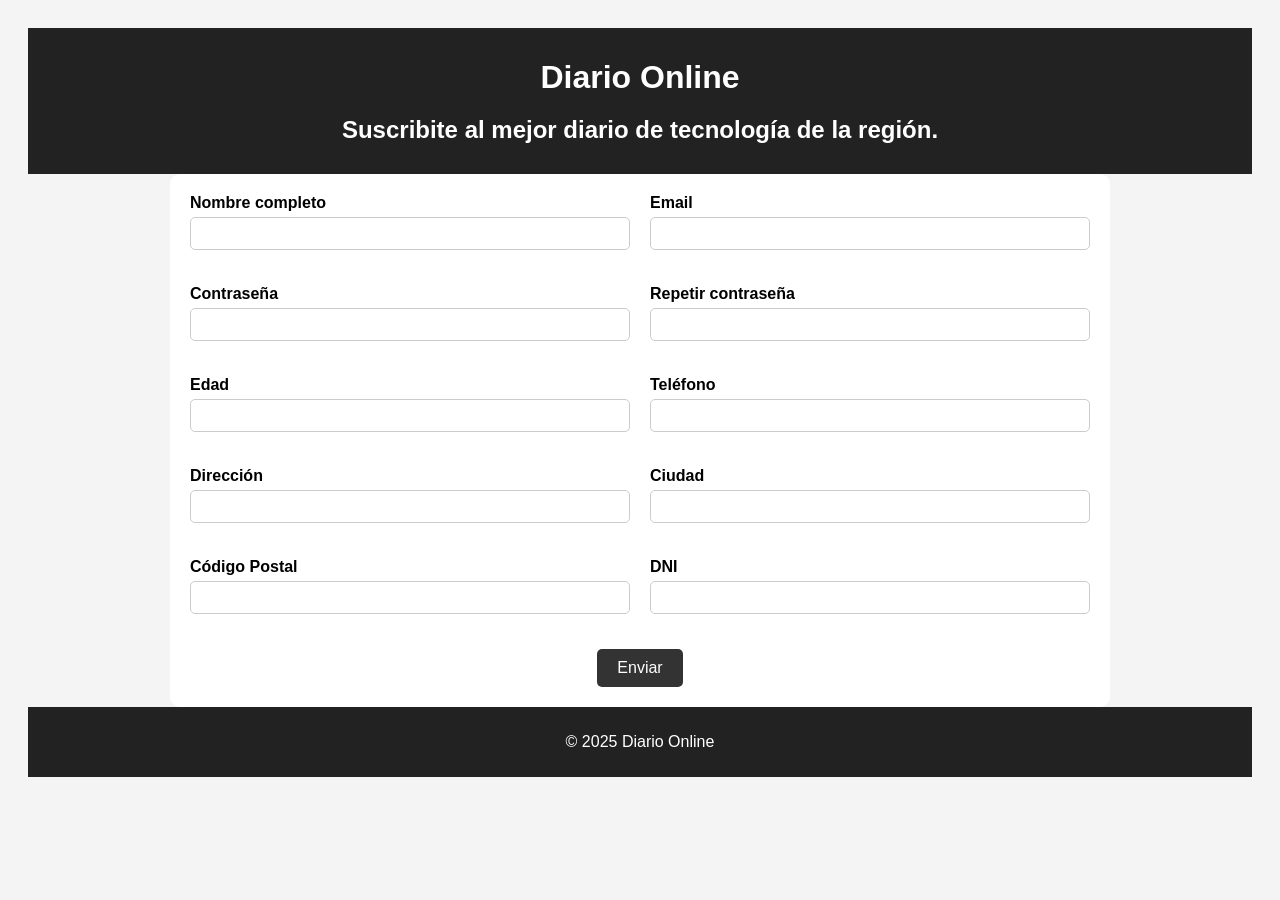
<file: Clase 9/index.html>
<!DOCTYPE html>
<html lang="es">
<head>
  <meta charset="UTF-8" />
  <meta name="viewport" content="width=device-width, initial-scale=1.0"/>
  <title>Suscripción Diario Online</title>
  <link rel="stylesheet" href="estilos.css">
</head>
<body>

<header>
  <h1>Diario Online</h1>
  <h2 id="titulo">Suscribite al mejor diario de tecnología de la región.</h2>
</header>

<main>
  <form id="formulario">
    <div class="form-row">
      <div class="form-group">
        <label>Nombre completo</label>
        <input type="text" id="nombre" />
        <span class="error" id="error-nombre"></span>
      </div>
      <div class="form-group">
        <label>Email</label>
        <input type="email" id="email" />
        <span class="error" id="error-email"></span>
      </div>
      <div class="form-group">
        <label>Contraseña</label>
        <input type="password" id="password" />
        <span class="error" id="error-password"></span>
      </div>
      <div class="form-group">
        <label>Repetir contraseña</label>
        <input type="password" id="repetir" />
        <span class="error" id="error-repetir"></span>
      </div>
      <div class="form-group">
        <label>Edad</label>
        <input type="number" id="edad" />
        <span class="error" id="error-edad"></span>
      </div>
      <div class="form-group">
        <label>Teléfono</label>
        <input type="text" id="telefono" />
        <span class="error" id="error-telefono"></span>
      </div>
      <div class="form-group">
        <label>Dirección</label>
        <input type="text" id="direccion" />
        <span class="error" id="error-direccion"></span>
      </div>
      <div class="form-group">
        <label>Ciudad</label>
        <input type="text" id="ciudad" />
        <span class="error" id="error-ciudad"></span>
      </div>
      <div class="form-group">
        <label>Código Postal</label>
        <input type="text" id="cp" />
        <span class="error" id="error-cp"></span>
      </div>
      <div class="form-group">
        <label>DNI</label>
        <input type="text" id="dni" />
        <span class="error" id="error-dni"></span>
      </div>
    </div>
    <button type="submit">Enviar</button>
  </form>
</main>

<footer>
  <p>&copy; 2025 Diario Online</p>
</footer>

<script src="script.js"></script>
</body>
</html>
</file>
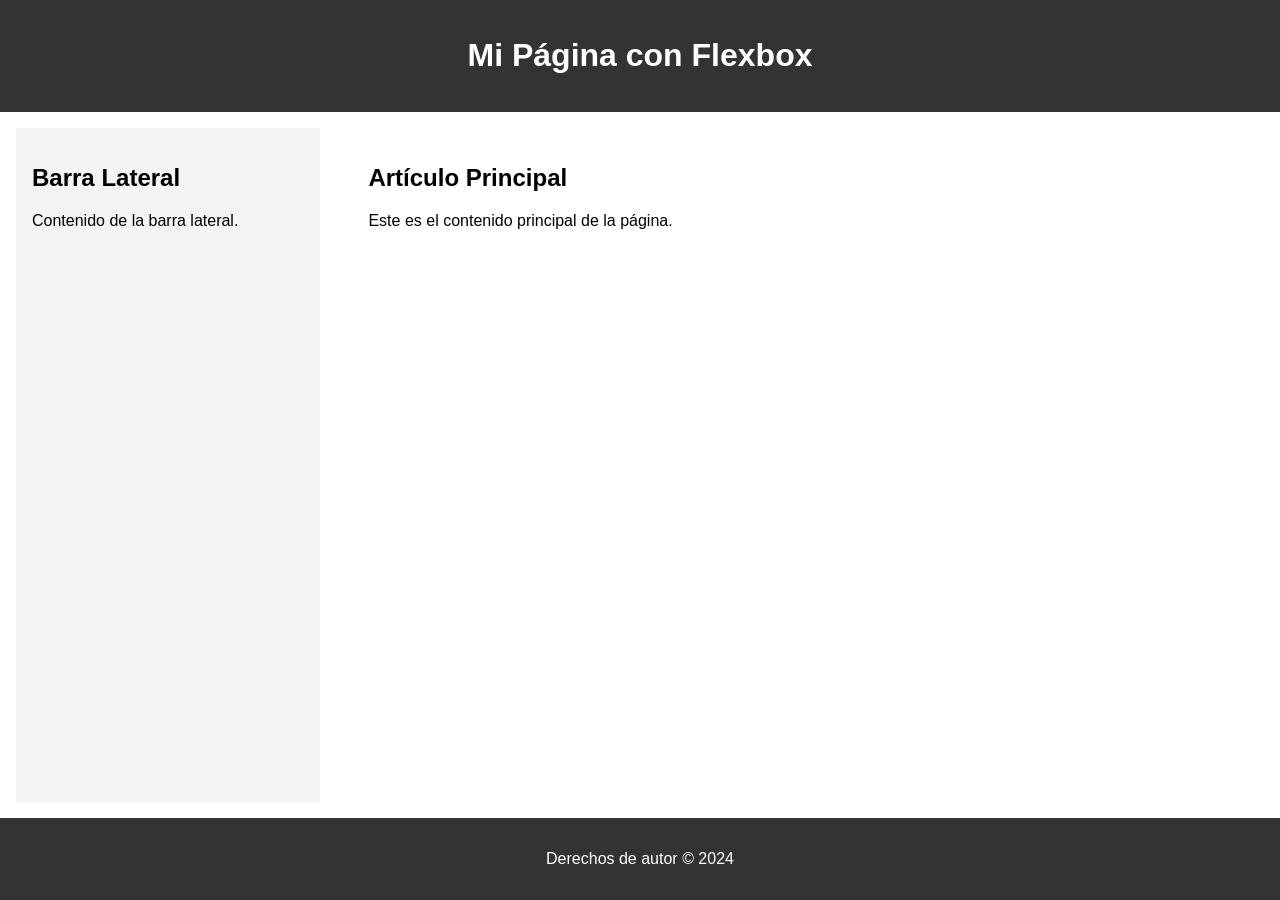
<file: Actividad Material de Clase 6/Ejercicio.html>
<!DOCTYPE html>
<html lang="es">
<head>
    <meta charset="UTF-8">
    <meta name="viewport" content="width=device-width, initial-scale=1.0">
    <title>Mi Página con Flexbox</title>
    <link rel="stylesheet" href="styles.css">
</head>
<body>
    <div class="contenedor">
        <header>
            <h1>Mi Página con Flexbox</h1>
        </header>
        <main>
            <aside>
                <h2>Barra Lateral</h2>
                <p>Contenido de la barra lateral.</p>
            </aside>
            <article>
                <h2>Artículo Principal</h2>
                <p>Este es el contenido principal de la página.</p>
            </article>
        </main>
        <footer>
            <p>Derechos de autor © 2024</p>
        </footer>
    </div>
</body>
</html>
</file>
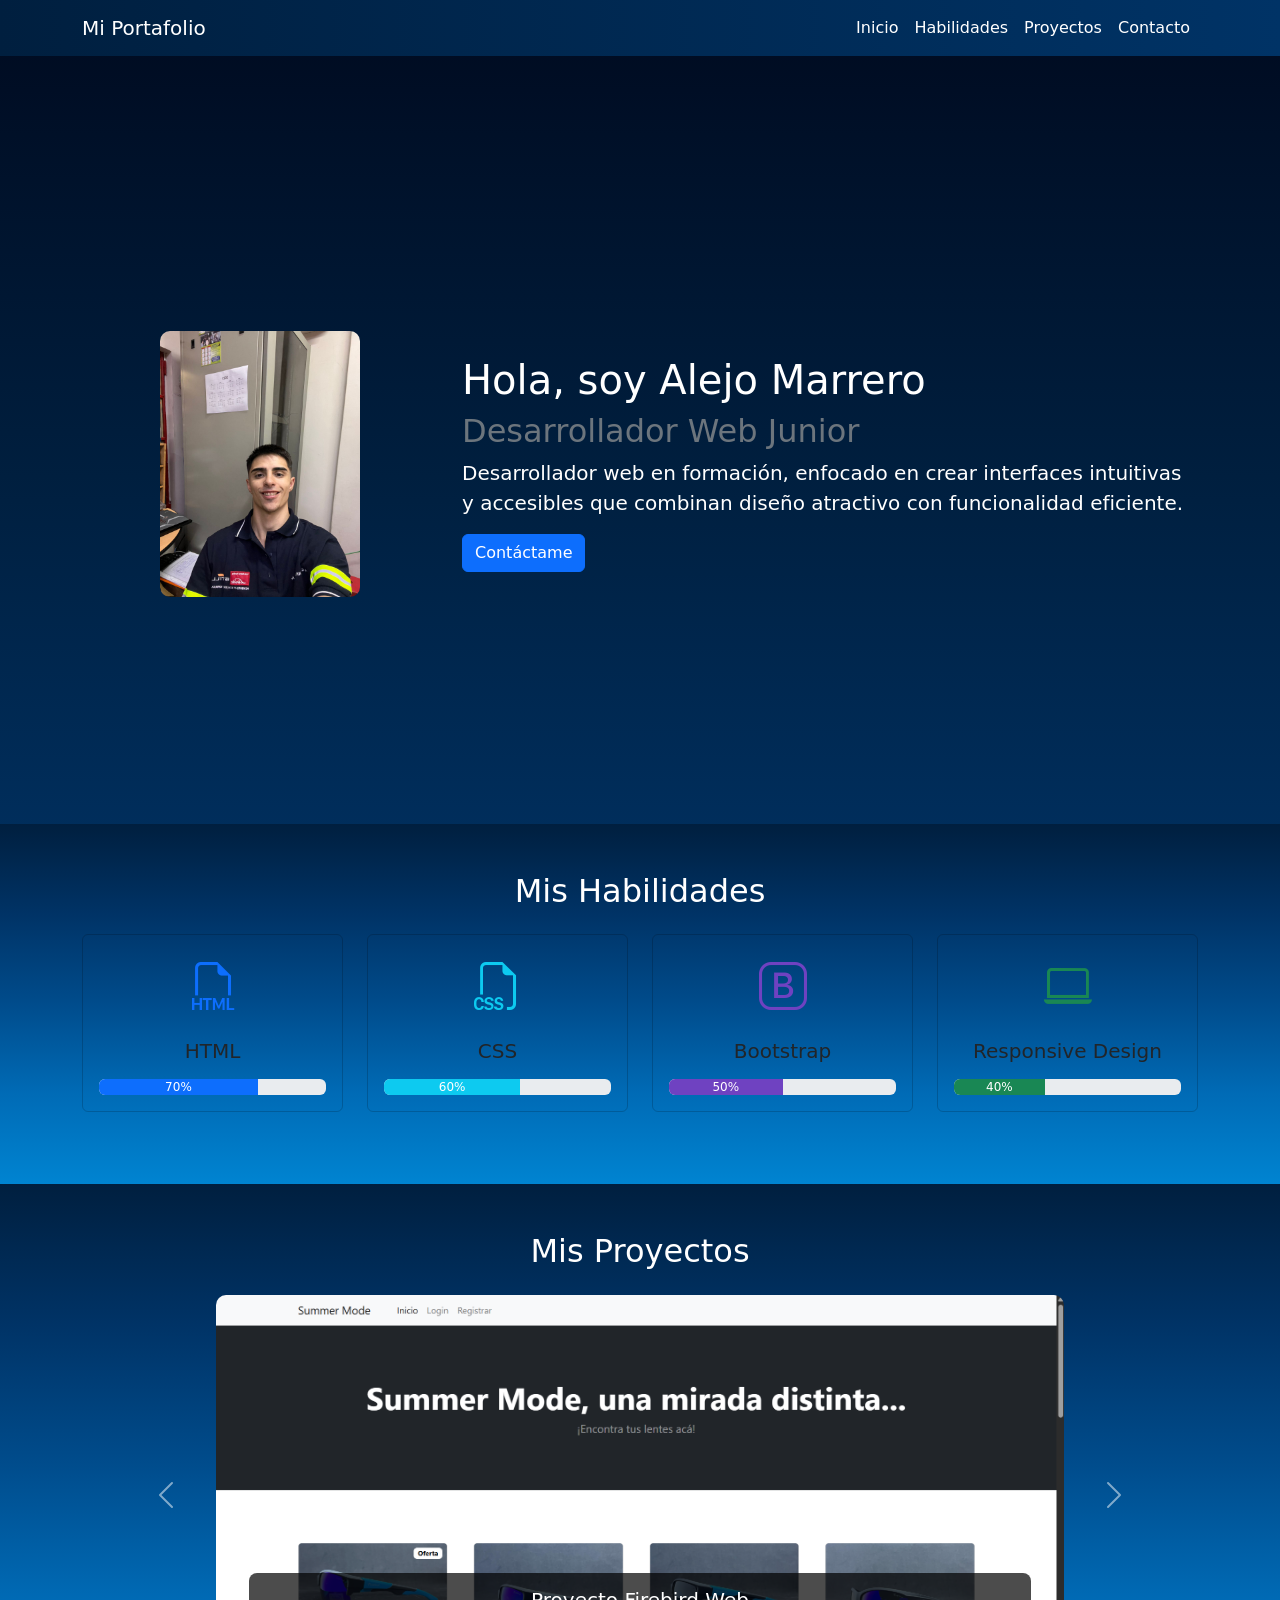
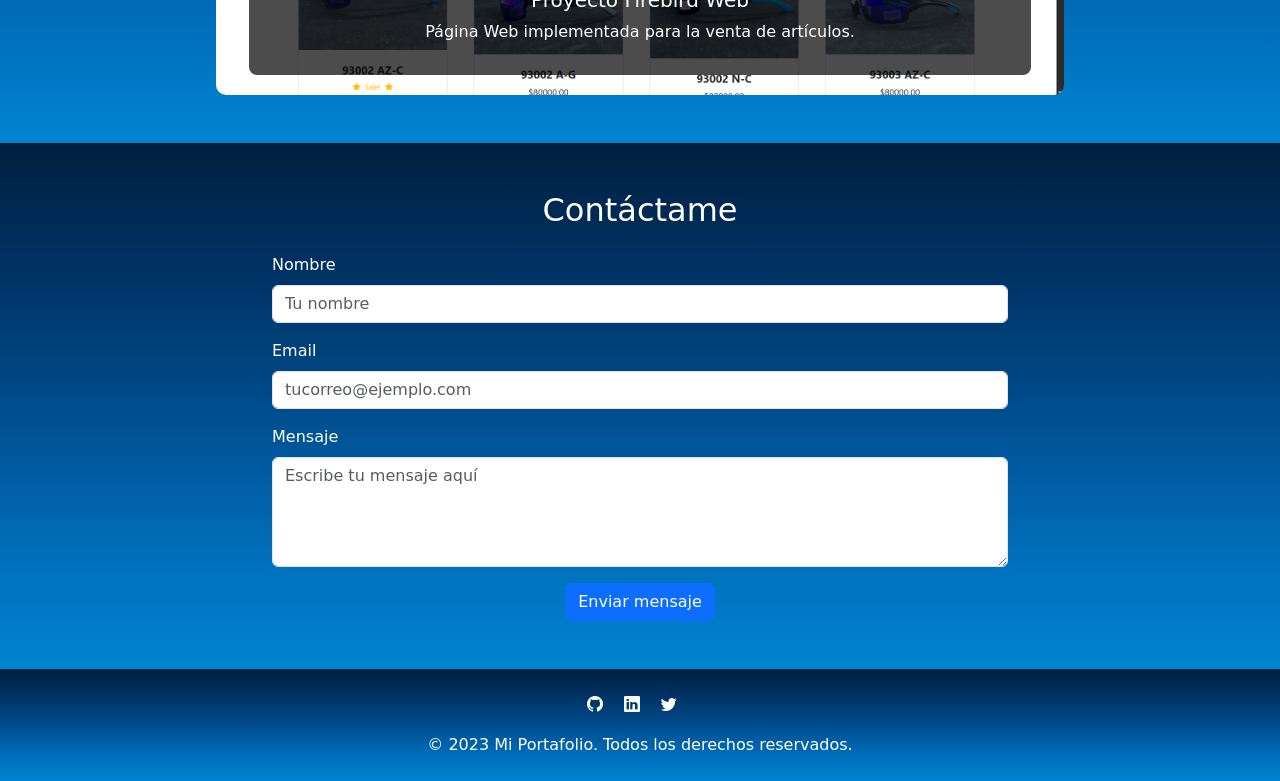
<file: Clase 5/portafolio.html>
<!DOCTYPE html>
<html lang="es">
<head>
    <meta charset="UTF-8">
    <meta name="viewport" content="width=device-width, initial-scale=1.0">
    <title>Mi Portafolio</title>
    
    <!-- Bootstrap CSS -->
    <link href="https://cdn.jsdelivr.net/npm/bootstrap@5.3.0/dist/css/bootstrap.min.css" rel="stylesheet">
    
    <!-- CSS personalizado -->
    <link rel="stylesheet" href="css/styles.css">
    
    <!-- Bootstrap Icons (opcional) -->
    <link rel="stylesheet" href="https://cdn.jsdelivr.net/npm/bootstrap-icons@1.11.1/font/bootstrap-icons.css">
</head>
<body>
    <!-- Barra de navegación -->
<nav class="navbar navbar-expand-lg navbar-light bg-light fixed-top">
    <div class="container">
        <a class="navbar-brand" href="#">Mi Portafolio</a>
        <button class="navbar-toggler" type="button" data-bs-toggle="collapse" data-bs-target="#navbarNav" aria-controls="navbarNav" aria-expanded="false" aria-label="Toggle navigation">
            <span class="navbar-toggler-icon"></span>
        </button>
        <div class="collapse navbar-collapse" id="navbarNav">
            <ul class="navbar-nav ms-auto">
                <li class="nav-item">
                    <a class="nav-link" href="#inicio">Inicio</a>
                </li>
                <li class="nav-item">
                    <a class="nav-link" href="#habilidades">Habilidades</a>
                </li>
                <li class="nav-item">
                    <a class="nav-link" href="#proyectos">Proyectos</a>
                </li>
                <li class="nav-item">
                    <a class="nav-link" href="#contacto">Contacto</a>
                </li>
            </ul>
        </div>
    </div>
</nav>
<!-- Sección de inicio -->
<section id="inicio" class="py-5 mt-5">
    <div class="container">
        <div class="row align-items-center">
            <div class="col-md-4 text-center mb-3 mb-md-0">
                <img src="imagenes/pruden.jpg" alt="Mi foto" class="img-fluid" style="max-width: 200px;">
            </div>
            <div class="col-md-8">
                <h1>Hola, soy Alejo Marrero</h1>
                <h2 class="text-secondary">Desarrollador Web Junior</h2>
                <p class="lead">
                    Desarrollador web en formación, enfocado en crear interfaces intuitivas y accesibles que combinan diseño atractivo con funcionalidad eficiente.
                </p>
                <a href="#contacto" class="btn btn-primary">Contáctame</a>
            </div>
        </div>
    </div>
</section>
<!-- Sección de habilidades -->
<section id="habilidades" class="py-5 bg-light">
    <div class="container">
        <h2 class="text-center mb-4">Mis Habilidades</h2>
        <div class="row">
            <div class="col-md-6 col-lg-3 mb-4">
                <div class="card h-100">
                    <div class="card-body text-center">
                        <i class="bi bi-filetype-html text-primary" style="font-size: 3rem;"></i>
                        <h3 class="card-title h5 mt-3">HTML</h3>
                        <div class="progress mt-3">
                            <div class="progress-bar" role="progressbar" style="width: 70%;" aria-valuenow="70" aria-valuemin="0" aria-valuemax="100">70%</div>
                        </div>
                    </div>
                </div>
            </div>
            
            <!-- Añadir más habilidades siguiendo el mismo patrón -->
            <div class="col-md-6 col-lg-3 mb-4">
                <div class="card h-100">
                    <div class="card-body text-center">
                        <i class="bi bi-filetype-css text-info" style="font-size: 3rem;"></i>
                        <h3 class="card-title h5 mt-3">CSS</h3>
                        <div class="progress mt-3">
                            <div class="progress-bar bg-info" role="progressbar" style="width: 60%;" aria-valuenow="60" aria-valuemin="0" aria-valuemax="100">60%</div>
                        </div>
                    </div>
                </div>
            </div>
            
            <div class="col-md-6 col-lg-3 mb-4">
                <div class="card h-100">
                    <div class="card-body text-center">
                        <i class="bi bi-bootstrap text-purple" style="font-size: 3rem;"></i>
                        <h3 class="card-title h5 mt-3">Bootstrap</h3>
                        <div class="progress mt-3">
                            <div class="progress-bar bg-purple" role="progressbar" style="width: 50%;" aria-valuenow="50" aria-valuemin="0" aria-valuemax="100">50%</div>
                        </div>
                    </div>
                </div>
            </div>
            
            <div class="col-md-6 col-lg-3 mb-4">
                <div class="card h-100">
                    <div class="card-body text-center">
                        <i class="bi bi-laptop text-success" style="font-size: 3rem;"></i>
                        <h3 class="card-title h5 mt-3">Responsive Design</h3>
                        <div class="progress mt-3">
                            <div class="progress-bar bg-success" role="progressbar" style="width: 40%;" aria-valuenow="40" aria-valuemin="0" aria-valuemax="100">40%</div>
                        </div>
                    </div>
                </div>
            </div>
        </div>
    </div>
</section>
<!-- Sección de proyectos con carrusel -->
<!-- Sección de proyectos con carrusel mejorado -->
<section id="proyectos" class="py-5">
    <div class="container">
        <h2 class="text-center mb-4">Mis Proyectos</h2>

        <!-- Carrusel de proyectos con mejor ajuste de imágenes -->
        <div id="carouselProyectos" class="carousel slide" data-bs-ride="carousel">
            <div class="carousel-inner">
                <div class="carousel-item active">
                    <img src="imagenes/FirebirdWeb.png" class="d-block mx-auto img-fluid" alt="Proyecto FirebirdWeb">
                    <div class="carousel-caption">
                        <h5>Proyecto Firebird Web</h5>
                        <p>Página Web implementada para la venta de artículos.</p>
                    </div>
                </div>
                <div class="carousel-item">
                    <img src="imagenes/Diagrama de modelo.png" class="d-block mx-auto img-fluid" alt="Proyecto Restaurante">
                    <div class="carousel-caption">
                        <h5>Proyecto Restaurante</h5>
                        <p>¡Desarrollo de una aplicación de escritorio con futuro web!</p>
                    </div>
                </div>
                <div class="carousel-item">
                    <img src="imagenes/fmrCliente.png" class="d-block mx-auto img-fluid" alt="Proyecto OneVision">
                    <div class="carousel-caption">
                        <h5>Proyecto OneVision</h5>
                        <p>Aplicación para la venta de artículos en escritorio. ¡Lanzamiento Web próximamente!</p>
                    </div>
                </div>
            </div>
            <button class="carousel-control-prev" type="button" data-bs-target="#carouselProyectos" data-bs-slide="prev">
                <span class="carousel-control-prev-icon"></span>
            </button>
            <button class="carousel-control-next" type="button" data-bs-target="#carouselProyectos" data-bs-slide="next">
                <span class="carousel-control-next-icon"></span>
            </button>
        </div>
    </div>
</section>
<!-- Sección de contacto -->
<section id="contacto" class="py-5 bg-light">
    <div class="container">
        <h2 class="text-center mb-4">Contáctame</h2>
        <div class="row justify-content-center">
            <div class="col-lg-8">
                <form>
                    <div class="mb-3">
                        <label for="nombre" class="form-label">Nombre</label>
                        <input type="text" class="form-control" id="nombre" placeholder="Tu nombre">
                    </div>
                    <div class="mb-3">
                        <label for="email" class="form-label">Email</label>
                        <input type="email" class="form-control" id="email" placeholder="tucorreo@ejemplo.com">
                    </div>
                    <div class="mb-3">
                        <label for="mensaje" class="form-label">Mensaje</label>
                        <textarea class="form-control" id="mensaje" rows="4" placeholder="Escribe tu mensaje aquí"></textarea>
                    </div>
                    <div class="text-center">
                        <button type="submit" class="btn btn-primary">Enviar mensaje</button>
                    </div>
                </form>
            </div>
        </div>
    </div>
</section>
<!-- Pie de página -->
<footer class="bg-dark text-white py-4">
    <div class="container text-center">
        <div class="mb-3">
            <a href="#" class="text-white me-3"><i class="bi bi-github"></i></a>
            <a href="#" class="text-white me-3"><i class="bi bi-linkedin"></i></a>
            <a href="#" class="text-white me-3"><i class="bi bi-twitter"></i></a>
        </div>
        <p class="mb-0">© 2023 Mi Portafolio. Todos los derechos reservados.</p>
    </div>
</footer>
 
    <!-- Bootstrap JS Bundle con Popper -->
    <script src="https://cdn.jsdelivr.net/npm/bootstrap@5.3.0/dist/js/bootstrap.bundle.min.js"></script>
</body>
</html
</file>
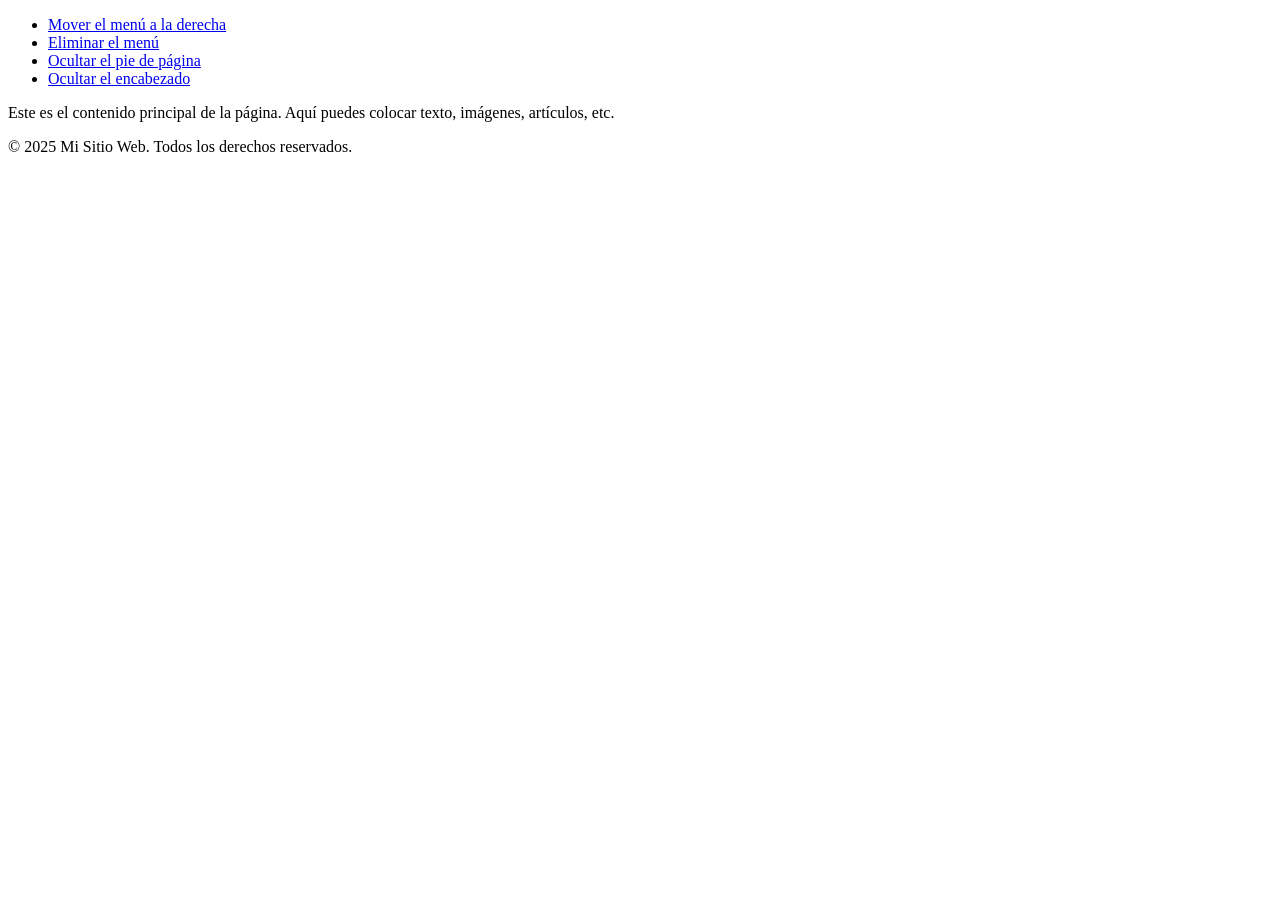
<file: Clase 4/Ejercicio 1/EncabezadoOculto.html>
<!DOCTYPE html>
<html lang="es">
<head>
  <meta charset="UTF-8">
  <meta name="viewport" content="width=device-width, initial-scale=1.0">
  <title>Pagina WEB</title>
  <link rel="stylesheet" href="estilo4.css"> <!-- Aquí cambias el CSS según la prueba -->
</head>
<body>
  <div id="contenedor">
    <div id="cabecera">
      <h1>Bienvenido a mi Página Web</h1>
    </div>
    <div id="menu">
      <ul>
        <li><a href="MenuDerecha.html">Mover el menú a la derecha</a></li>
        <li><a href="SinMenu.html">Eliminar el menú</a></li>
        <li><a href="PieOculto.html">Ocultar el pie de página</a></li>
        <li><a href="EncabezadoOculto.html">Ocultar el encabezado</a></li>
      </ul>
    </div>
    <div id="contenido">
      <p>Este es el contenido principal de la página. Aquí puedes colocar texto, imágenes, artículos, etc.</p>
    </div>
    <div id="pie">
      <p>© 2025 Mi Sitio Web. Todos los derechos reservados.</p>
    </div>
  </div>
</body>
</html>
</file>
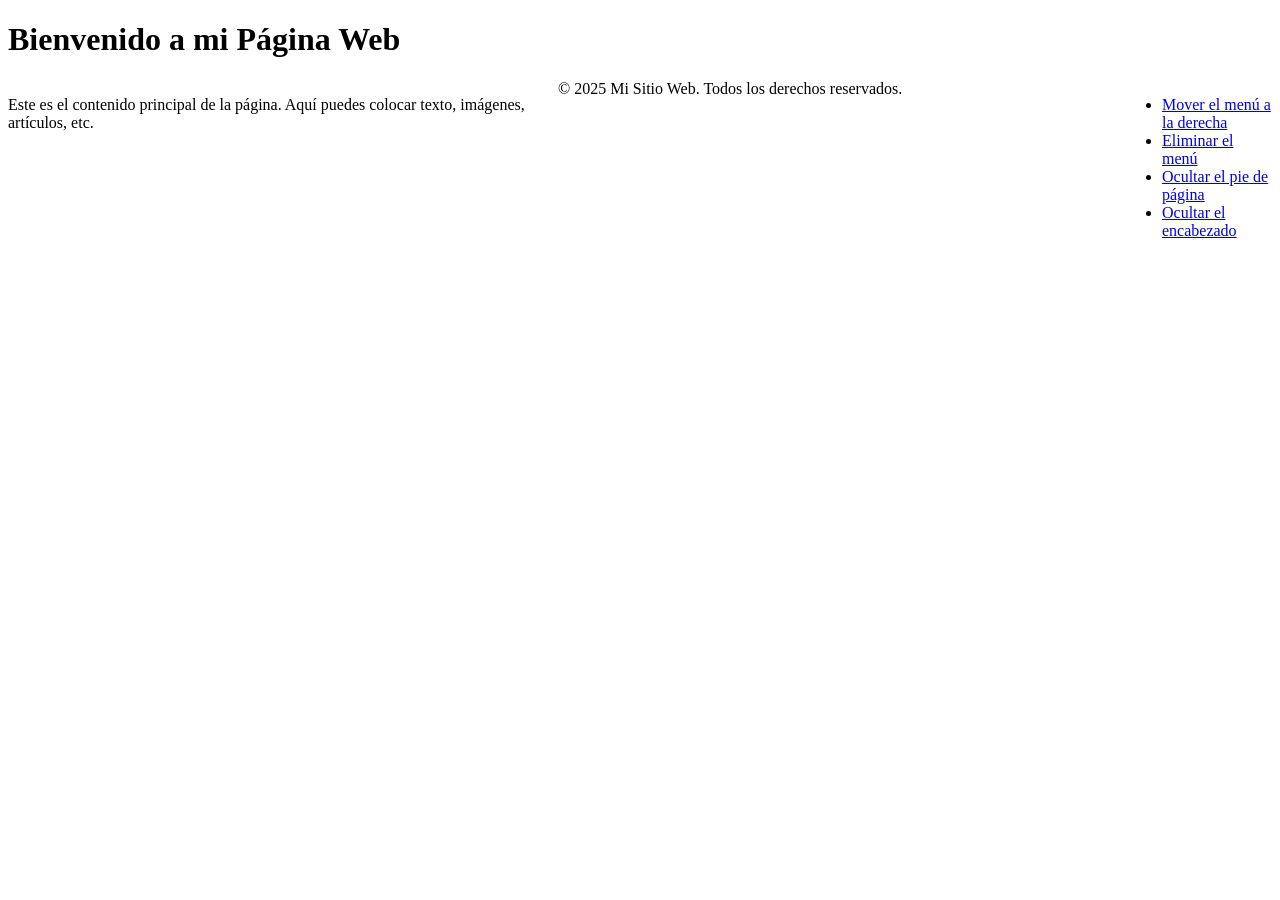
<file: Clase 4/Ejercicio 1/MenuDerecha.html>
<!DOCTYPE html>
<html lang="es">
<head>
  <meta charset="UTF-8">
  <meta name="viewport" content="width=device-width, initial-scale=1.0">
  <title>Pagina WEB</title>
  <link rel="stylesheet" href="estilo1.css"> <!-- Aquí cambias el CSS según la prueba -->
</head>
<body>
  <div id="contenedor">
    <div id="cabecera">
      <h1>Bienvenido a mi Página Web</h1>
    </div>
    <div id="menu">
      <ul>
        <li><a href="MenuDerecha.html">Mover el menú a la derecha</a></li>
        <li><a href="SinMenu.html">Eliminar el menú</a></li>
        <li><a href="PieOculto.html">Ocultar el pie de página</a></li>
        <li><a href="EncabezadoOculto.html">Ocultar el encabezado</a></li>
      </ul>
    </div>
    <div id="contenido">
      <p>Este es el contenido principal de la página. Aquí puedes colocar texto, imágenes, artículos, etc.</p>
    </div>
    <div id="pie">
      <p>© 2025 Mi Sitio Web. Todos los derechos reservados.</p>
    </div>
  </div>
</body>
</html>
</file>
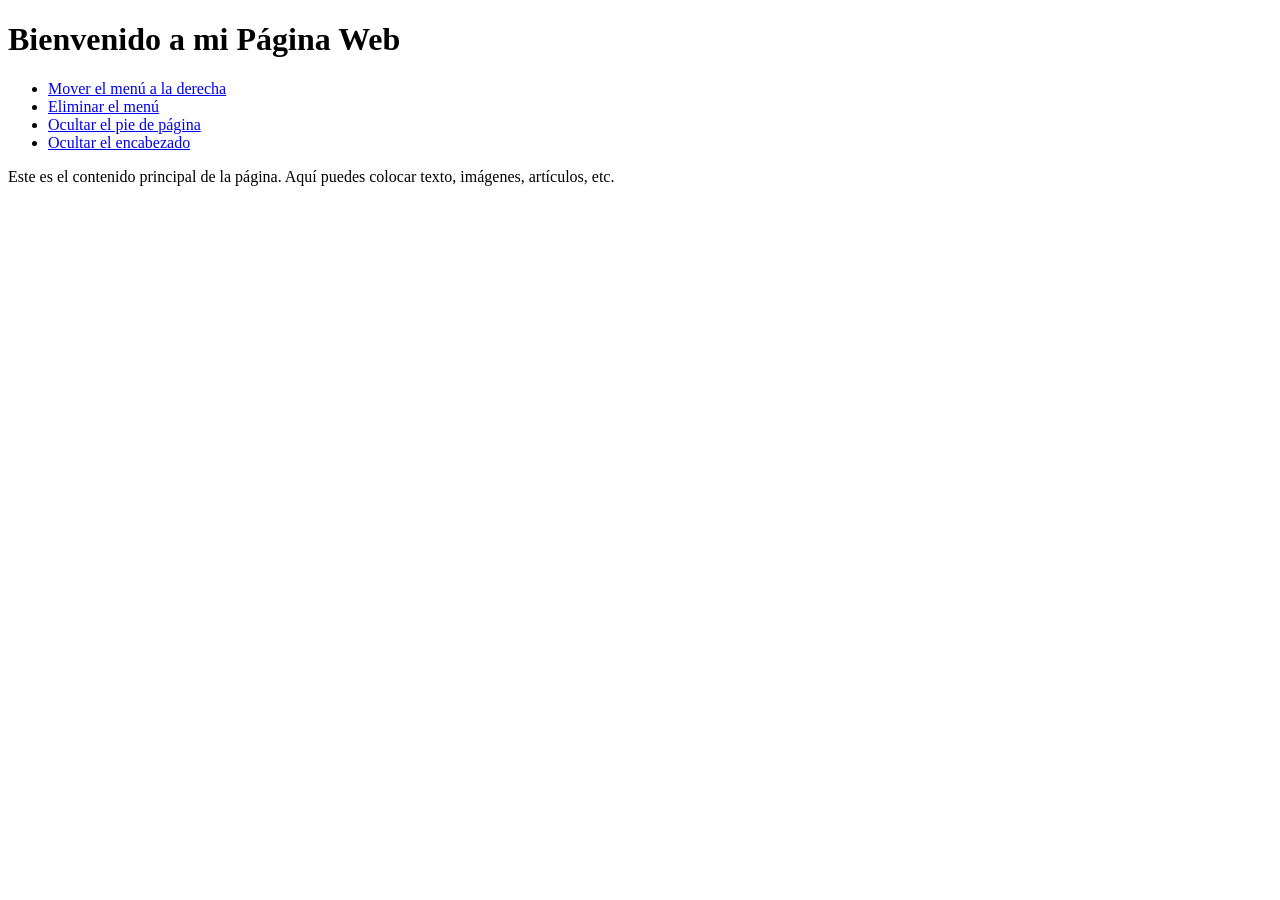
<file: Clase 4/Ejercicio 1/PieOculto.html>
<!DOCTYPE html>
<html lang="es">
<head>
  <meta charset="UTF-8">
  <meta name="viewport" content="width=device-width, initial-scale=1.0">
  <title>Pagina WEB</title>
  <link rel="stylesheet" href="estilo3.css"> <!-- Aquí cambias el CSS según la prueba -->
</head>
<body>
  <div id="contenedor">
    <div id="cabecera">
      <h1>Bienvenido a mi Página Web</h1>
    </div>
    <div id="menu">
      <ul>
        <li><a href="MenuDerecha.html">Mover el menú a la derecha</a></li>
        <li><a href="SinMenu.html">Eliminar el menú</a></li>
        <li><a href="PieOculto.html">Ocultar el pie de página</a></li>
        <li><a href="EncabezadoOculto.html">Ocultar el encabezado</a></li>
      </ul>
    </div>
    <div id="contenido">
      <p>Este es el contenido principal de la página. Aquí puedes colocar texto, imágenes, artículos, etc.</p>
    </div>
    <div id="pie">
      <p>© 2025 Mi Sitio Web. Todos los derechos reservados.</p>
    </div>
  </div>
</body>
</html>
</file>
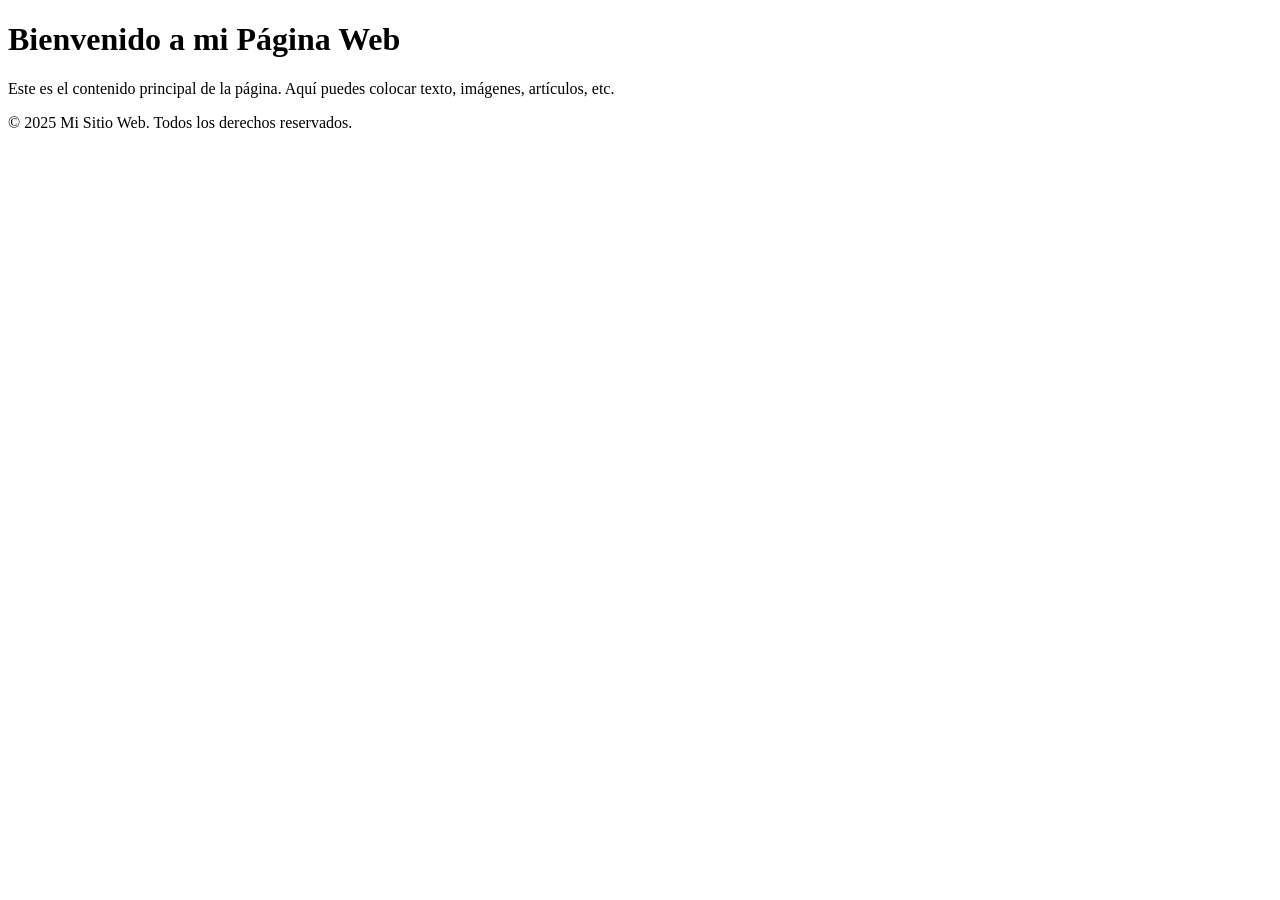
<file: Clase 4/Ejercicio 1/SinMenu.html>
<!DOCTYPE html>
<html lang="es">
<head>
  <meta charset="UTF-8">
  <meta name="viewport" content="width=device-width, initial-scale=1.0">
  <title>Pagina WEB</title>
  <link rel="stylesheet" href="estilo2.css"> <!-- Aquí cambias el CSS según la prueba -->
</head>
<body>
  <div id="contenedor">
    <div id="cabecera">
      <h1>Bienvenido a mi Página Web</h1>
    </div>
    <div id="menu">
      <ul>
        <li><a href="MenuDerecha.html">Mover el menú a la derecha</a></li>
        <li><a href="SinMenu.html">Eliminar el menú</a></li>
        <li><a href="PieOculto.html">Ocultar el pie de página</a></li>
        <li><a href="EncabezadoOculto.html">Ocultar el encabezado</a></li>
      </ul>
    </div>
    <div id="contenido">
      <p>Este es el contenido principal de la página. Aquí puedes colocar texto, imágenes, artículos, etc.</p>
    </div>
    <div id="pie">
      <p>© 2025 Mi Sitio Web. Todos los derechos reservados.</p>
    </div>
  </div>
</body>
</html>
</file>
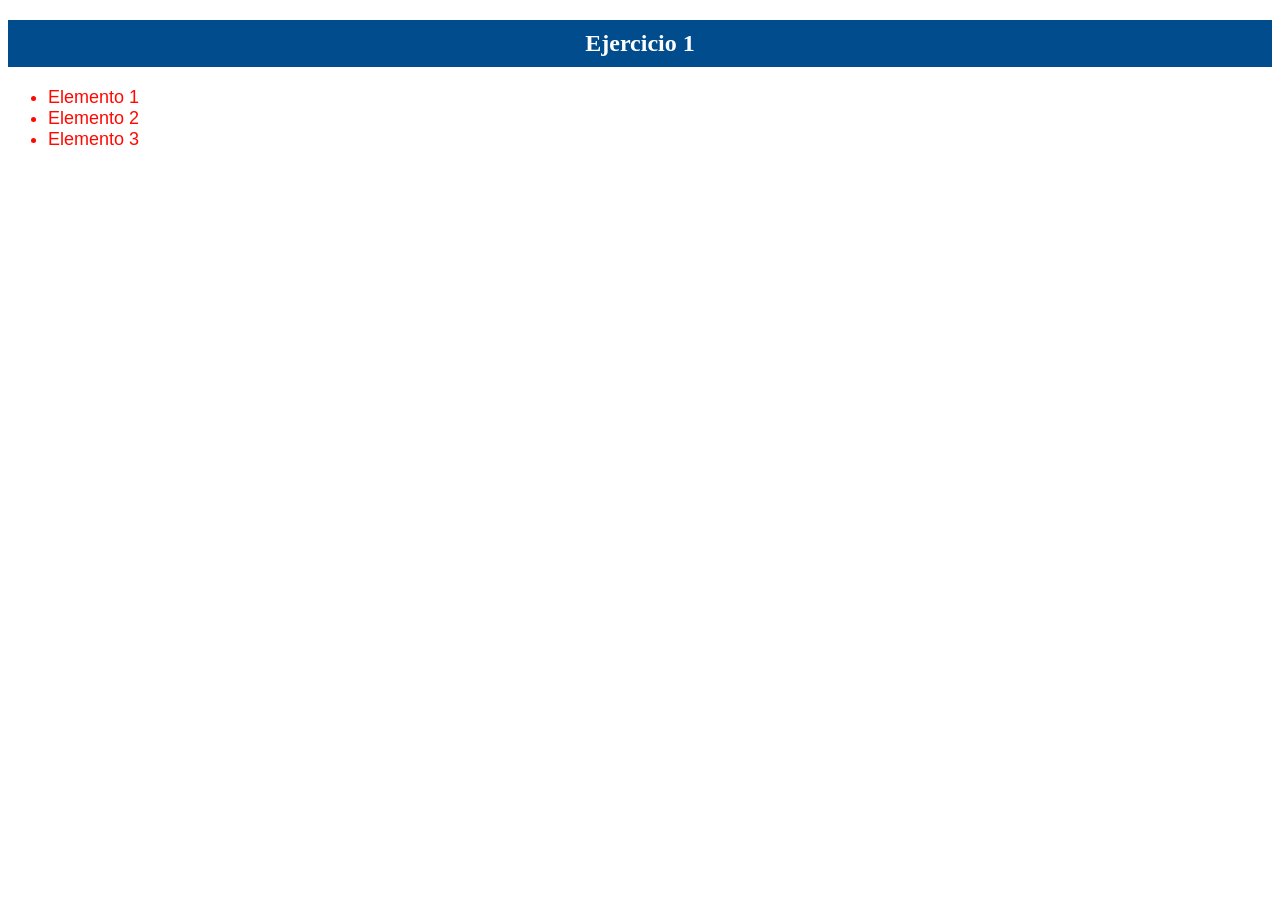
<file: Clase 5/Actividad - Clase 05/ejercicio1.html>
<!DOCTYPE html>
<html lang="es">
<head>
    <meta charset="UTF-8">
    <meta name="viewport" content="width=device-width, initial-scale=1.0">
    <title>Ejemplo de Hoja de Estilo Interna</title>
    <style>
        /* Cambia el color de fondo del h2 */
        h2 {
            background-color: #004c8c;
            color: rgb(255, 255, 255);
            padding: 10px;
            text-align: center;
        }

        /* Cambia el tipo y color de fuente de la lista desordenada */
        ul {
            font-family: "Arial", sans-serif;
            color: #ff0800;
            font-size: 18px;
        }
    </style>
</head>
<body>

    <h2>Ejercicio 1</h2>

    <ul>
        <li>Elemento 1</li>
        <li>Elemento 2</li>
        <li>Elemento 3</li>
    </ul>

</body>
</html>
</file>
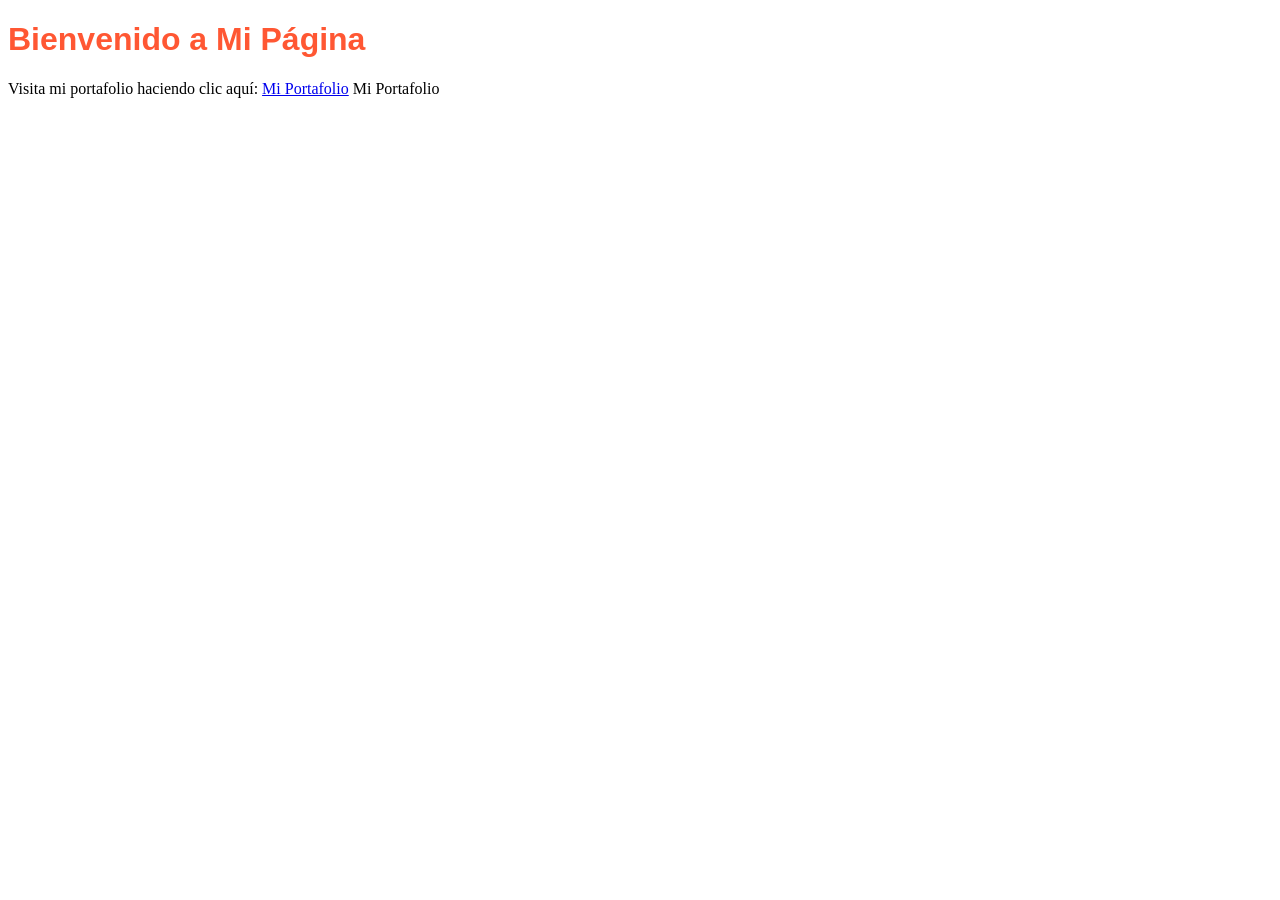
<file: Clase 5/Actividad - Clase 05/ejercicio2.html>
<!DOCTYPE html>
<html lang="es">
<head>
    <meta charset="UTF-8">
    <meta name="viewport" content="width=device-width, initial-scale=1.0">
    <title>Ejemplo de Estilos en Línea</title>
</head>
<body>

    <h1 style="font-family: 'Verdana', sans-serif; color: #ff5733;">
        Bienvenido a Mi Página
    </h1>

    <p>
        Visita mi portafolio haciendo clic aquí:
        <a href="https://miportafolio.com">Mi Portafolio</a>
            Mi Portafolio
        </a>
    </p>

</body>
</html>
</file>
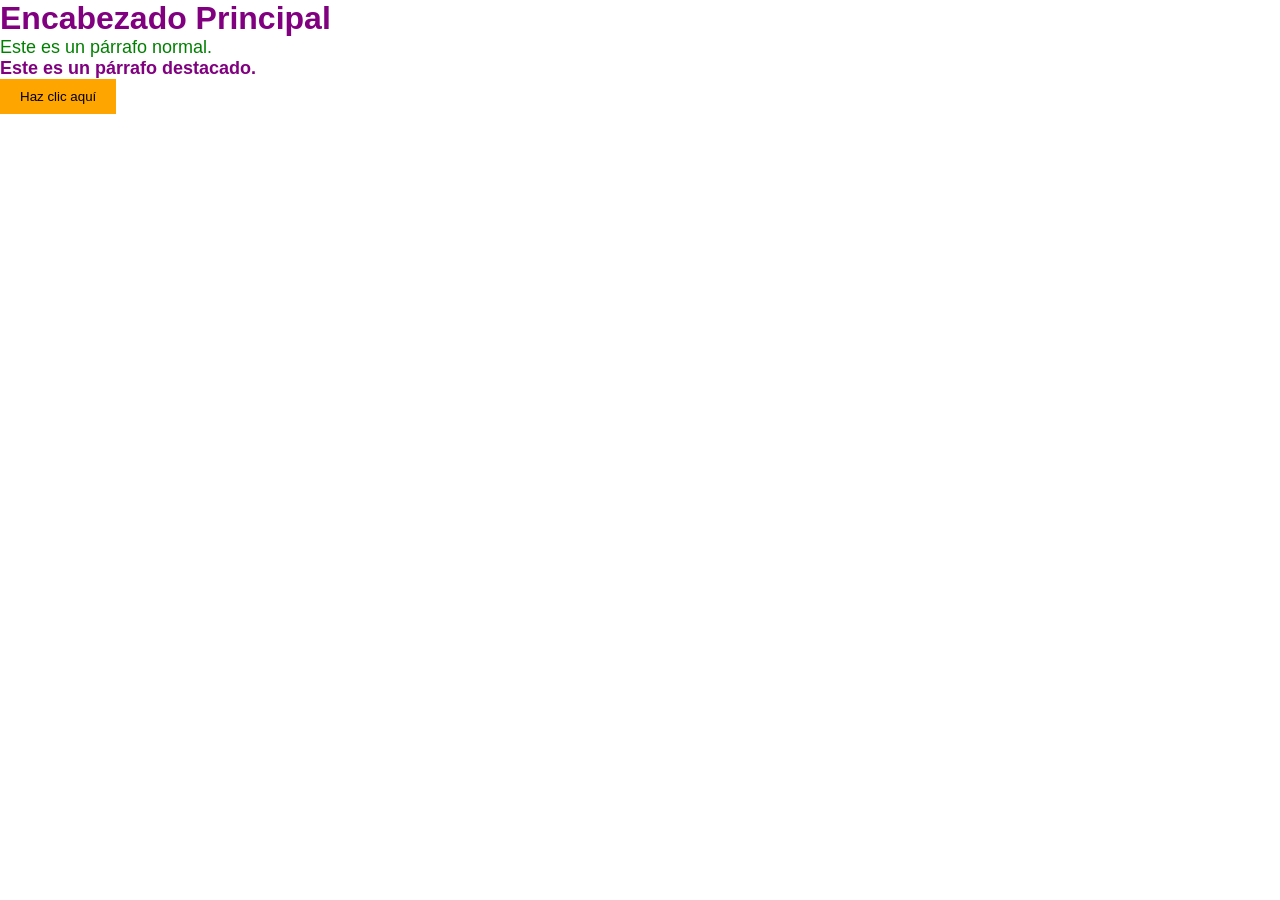
<file: Clase 5/Actividad - Clase 05/ejercicio3.html>
<!DOCTYPE html>

<html lang="es">



<head>

  <meta charset="UTF-8">

  <meta name="viewport" content="width=device-width, initial-scale=1.0">

  <title>Desafío de Especificidad CSS</title>

  <style>

    /* Estilo base para todos los elementos */

    * {

      font-family: 'Arial', sans-serif;

      margin: 0;

      padding: 0;

    }



    /* Estilo específico por etiqueta */

    h1 {

      color: blue;

    }



    p {

      color: green;

    }



    button {

      background-color: yellow;

      color: black;

    }



    /* Estilo por clase */

    .texto-destacado {

      color: red;

      font-weight: bold;

    }



    /* Estilo por ID */

    #boton-principal {

      background-color: orange;

      padding: 10px 20px;

    }



    /* Estilo por atributo */

    [type="button"] {

      border: none;

      cursor: pointer;

    }



    /* Estilo por clase */

    div .texto-destacado {

      color: purple;

    }



    /* Estilo por selector de hijo directo */

    div>p {

      font-size: 18px;

    }

  </style>

</head>



<body>



  <div>

    <h1 class="texto-destacado">Encabezado Principal</h1>

    <p>Este es un párrafo normal.</p>

    <p class="texto-destacado">Este es un párrafo destacado.</p>

    <button type="button" id="boton-principal">Haz clic aquí</button>

  </div>



</body>



</html>
</file>
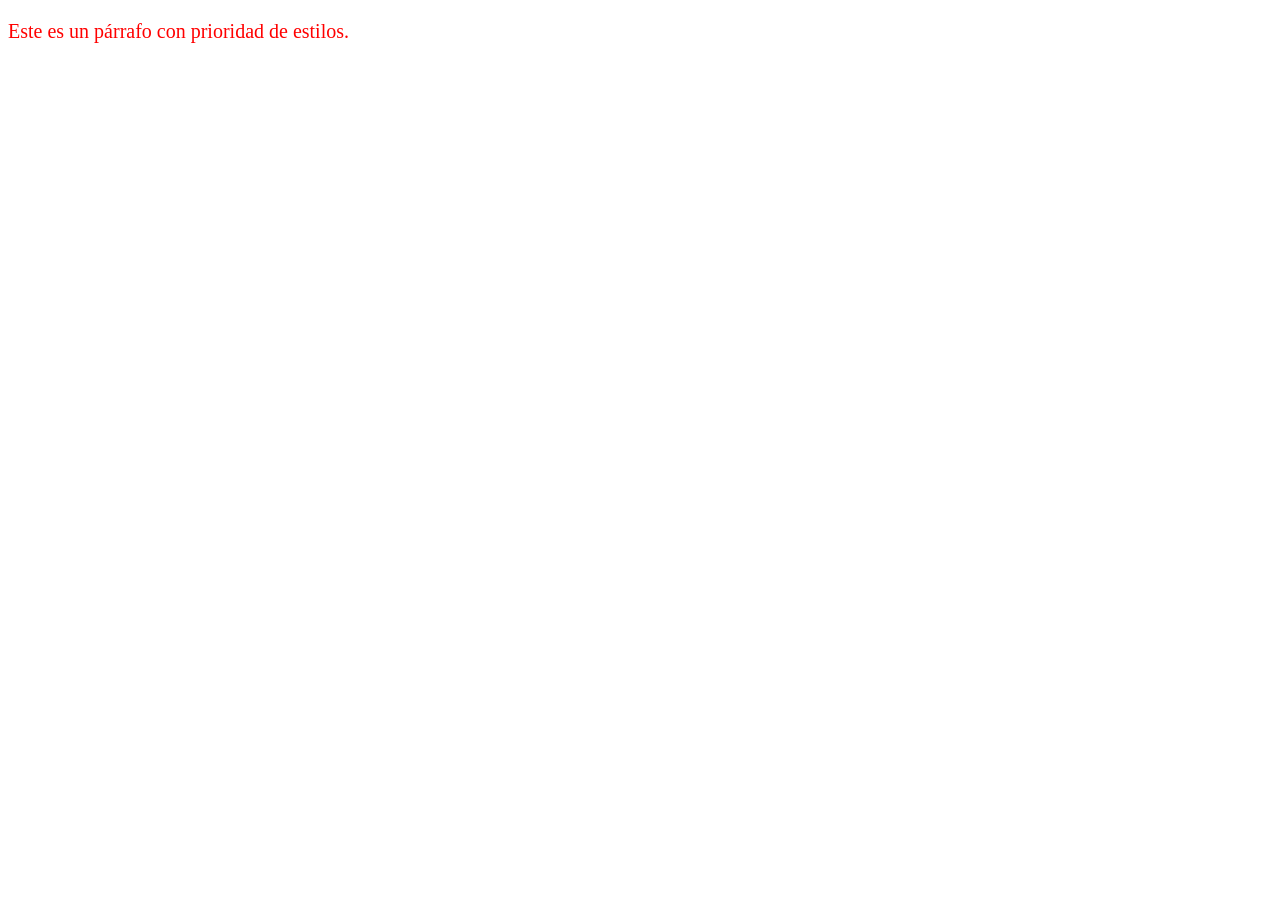
<file: Clase 5/Actividad - Clase 05/ejercicio8.html>
<!DOCTYPE html>
<html lang="es">
<head>
    <meta charset="UTF-8">
    <meta name="viewport" content="width=device-width, initial-scale=1.0">
    <title>Ejemplo de !important</title>
    <style>
        p {
            color: blue;
            font-size: 16px;
        }

        .destacado {
            color: red !important;
            font-size: 20px !important;
        }
    </style>
</head>
<body>

    <p class="destacado">Este es un párrafo con prioridad de estilos.</p>

</body>
</html>
</file>
<file: Clase 9/estilos.css>
/* Estilos generales del cuerpo */
body {
  font-family: Arial, sans-serif;
  padding: 20px;
  background: #f4f4f4;
}

/* Cabecera y pie de página */
header, footer {
  text-align: center;
  padding: 10px;
  background-color: #222;
  color: white;
}

/* Título principal del formulario */
h1 {
  text-align: center;
  margin-bottom: 10px;
}

/* Estilo del formulario */
form {
  background-color: white;
  padding: 20px;
  border-radius: 10px;
  max-width: 900px;
  margin: 0 auto;
}

/* Fila de formulario con columnas */
.form-row {
  display: flex;
  flex-wrap: wrap;
  gap: 20px;
}

/* Grupo de campo (input + label + error) */
.form-group {
  flex: 1 1 45%;
  display: flex;
  flex-direction: column;
  margin-bottom: 15px;
}

/* Etiquetas */
label {
  font-weight: bold;
  margin-bottom: 5px;
}

/* Campos de entrada */
input {
  padding: 8px;
  border: 1px solid #ccc;
  border-radius: 5px;
}

/* Mensajes de error */
.error {
  color: red;
  font-size: 0.8em;
}

/* Botón de envío */
button {
  display: block;
  margin: 20px auto 0 auto;
  padding: 10px 20px;
  font-size: 1rem;
  border: none;
  background-color: #333;
  color: white;
  border-radius: 5px;
  cursor: pointer;
}

/* Estilos responsive para pantallas pequeñas */
@media (max-width: 768px) {
  .form-group {
    flex: 1 1 100%;
  }
}
</file>
<file: Actividad Material de Clase 6/styles.css>
@import url('header.css');
@import url('sidebar.css');
@import url('main.css');
@import url('footer.css');

/* Reglas generales y estructura del layout */
* {
  box-sizing: border-box;
}

html, body {
  height: 100%;
  margin: 0;
}

body {
  font-family: Arial, sans-serif;
  display: flex;
  flex-direction: column;
}

.contenedor {
  flex: 1;
  display: flex;
  flex-direction: column;
}
</file>
<file: Clase 5/css/styles.css>
/* Fondo con degradado azul oscuro a azul claro */
body {
    background: linear-gradient(to bottom, #000a1f, #001f3f, #003366, #004c8c, #006bb6, #0084d1);
    color: white; /* Mantiene el contraste */
    padding-top: 56px; /* Compensa la barra de navegación */
    min-height: 100vh; /* Asegura que el fondo cubra la pantalla completa */
}

/* Ajusta las secciones para que sigan el degradado */
section {
    background: transparent;
    padding: 60px 0;
}

/* Cambia el fondo de la barra de navegación para que coincida con la transición */
.navbar {
    background: linear-gradient(to right, #001f3f, #003366);
}

/* Estilos para la barra de navegación */
.navbar .nav-link {
    color: white !important; /* Fuerza el color blanco */
}

.navbar .navbar-brand {
    color: white !important;
}

/* Ajusta el pie de página */
footer {
    background: linear-gradient(to bottom, #006bb6, #0084d1);
}

img {
    border-radius: 10px; /* Bordes ligeramente redondeados, ajusta según prefieras */
    width: 200px; /* Ajusta el ancho si es necesario */
    height: auto; /* Mantiene proporciones */
}

/* Colores personalizados */
.bg-purple {
    background-color: #6f42c1;
}

.text-purple {
    color: #6f42c1;
}

/* Estilos para la sección de inicio */
#inicio {
    min-height: 80vh;
    display: flex;
    align-items: center;
}

/* Aplica el degradado a la sección de habilidades y contacto */
#habilidades, #contacto {
    background: linear-gradient(to bottom, #001f3f, #003366, #004c8c, #006bb6, #0084d1);
    color: white; /* Ajusta el color del texto */
    padding: 60px 0;
}

/* Aplicar el degradado a todas las secciones */
#habilidades, #contacto, #proyectos, footer {
    background: linear-gradient(to bottom, #001f3f, #003366, #004c8c, #006bb6, #0084d1);
    color: white; /* Ajusta la visibilidad del texto */
    padding: 60px 0;
}

/* Ajuste para evitar sobreescritura del fondo */
#habilidades .card, #contacto .container, #proyectos .card {
    background: transparent;
}

/* Ajustar el color de los títulos para mejor contraste */
#habilidades h2, #contacto h2, #proyectos h2, footer p {
    color: white !important;
}

/* Ajustar el color del texto dentro de la sección de proyectos */
#proyectos {
    color: white !important;
}

/* Ajuste para los títulos y descripciones dentro de las tarjetas */
#proyectos .card-title,
#proyectos .card-text,
#proyectos h2 {
    color: white !important;
}

/* Ajuste para los botones dentro de las tarjetas */
#proyectos .btn-outline-primary {
    color: white;
    border-color: white;
}

#proyectos .btn-outline-primary:hover {
    background-color: white;
    color: #004c8c; /* Ajusta el color al tono del fondo */
}


/* Animación para las tarjetas de habilidades */
.card {
    transition: transform 0.3s ease;
}

.card:hover {
    transform: translateY(-10px);
}

/* Estilos para dispositivos móviles */
@media (max-width: 768px) {
    #inicio {
        min-height: auto;
        padding-top: 2rem;
    }
}

/* Ajustes del carrusel */
#carouselProyectos .carousel-item img {
    max-height: 400px; /* Ajusta la altura máxima */
    width: auto; /* Mantiene proporción natural */
    object-fit: contain; /* Ajusta la imagen dentro del contenedor sin recortarla */
    border-radius: 10px; /* Bordes redondeados */
}

/* Ajuste de los textos dentro del carrusel */
.carousel-caption {
    background: rgba(0, 0, 0, 0.7); /* Mejora contraste del fondo */
    padding: 15px;
    border-radius: 8px;
}
</file>
<file: Clase 4/Ejercicio 1/estilo4.css>
#cabecera {
    display: none;
}
</file>
<file: Clase 4/Ejercicio 1/estilo1.css>
#menu {
    float: right;
    width: 150px;
}

#contenido {
    float: left;
    width: 550px;
}
</file>
<file: Clase 4/Ejercicio 1/estilo3.css>
#pie {
    display: none;
}
</file>
<file: Clase 4/Ejercicio 1/estilo2.css>
#menu {
    display: none;
}
</file>
